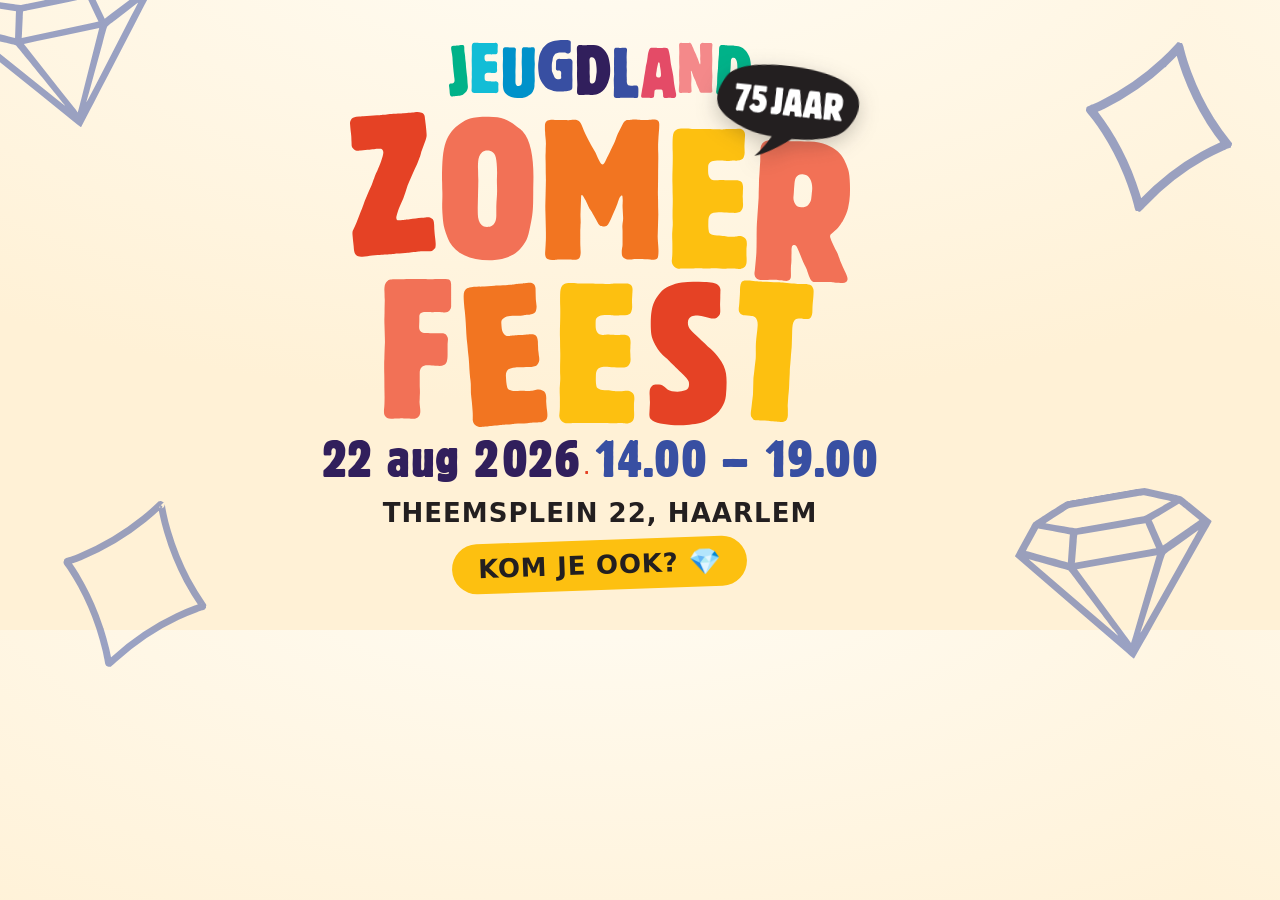
<file: og.html>
<!DOCTYPE html>
<html lang="nl">
<head>
<meta charset="UTF-8" />
<style>
  @font-face {
    font-family: "Block Berthold";
    src: url("assets/fonts/BlockBertholdCondensed.ttf") format("truetype");
    font-weight: 400 700; font-style: normal;
  }
  * { margin: 0; padding: 0; box-sizing: border-box; }
  html, body { width: 1200px; height: 630px; }
  body {
    font-family: "Barlow Semi Condensed", system-ui, sans-serif;
    background:
      radial-gradient(130% 120% at 50% -20%, #FFFDF6, #FFF1D6 70%);
    overflow: hidden;
    position: relative;
    display: flex;
    flex-direction: column;
    align-items: center;
    justify-content: center;
    text-align: center;
  }
  /* corner diamonds */
  .d { position: absolute; opacity: .5; }
  .d1 { top: -30px;  left: -30px;  width: 190px; rotate: -12deg; }
  .d2 { top: 40px;   right: -34px; width: 150px; rotate: 14deg; }
  .d3 { bottom: -40px; left: 60px; width: 150px; rotate: 18deg; }
  .d4 { bottom: -30px; right: -20px; width: 200px; rotate: -10deg; }

  .logo { height: 58px; margin-bottom: 14px; }
  .titlewrap { position: relative; width: 500px; margin-bottom: 6px; }
  .zomer { width: 100%; display: block; }
  .badge {
    position: absolute; top: -46px; right: -8px; width: 142px; rotate: 6deg;
    filter: drop-shadow(0 6px 10px rgba(35,31,32,.25));
  }
  .when {
    font-family: "Block Berthold", sans-serif;
    font-weight: 700; line-height: .95; letter-spacing: .5px;
  }
  .when .date { color: #311F5C; font-size: 52px; }
  .when .dot  { color: #E54225; }
  .when .time { color: #384FA2; font-size: 52px; }
  .meta {
    margin-top: 16px;
    font-weight: 700; text-transform: uppercase; letter-spacing: .04em;
    font-size: 26px; color: #231F20;
  }
  .cta {
    margin-top: 12px;
    display: inline-block;
    background: #FDC010; color: #231F20;
    font-weight: 700; text-transform: uppercase; letter-spacing: .03em;
    font-size: 26px; padding: 10px 26px; border-radius: 999px;
    rotate: -2deg;
  }
</style>
</head>
<body>
  <img class="d d1" src="assets/img/diamond-union-1.svg" alt="" />
  <img class="d d2" src="assets/img/diamond-2.svg" alt="" />
  <img class="d d3" src="assets/img/diamond-1.svg" alt="" />
  <img class="d d4" src="assets/img/diamond-union-2.svg" alt="" />

  <img class="logo" src="assets/img/jeugdland-logo.svg" alt="Jeugdland" />

  <div class="titlewrap">
    <img class="zomer" src="assets/img/zomerfeest.svg" alt="Zomerfeest" />
    <img class="badge" src="assets/img/badge-75jaar.svg" alt="75 jaar" />
  </div>

  <div class="when">
    <span class="date">22 aug 2026</span>
    <span class="dot"> · </span>
    <span class="time">14.00 – 19.00</span>
  </div>

  <div class="meta">Theemsplein 22, Haarlem</div>
  <div class="cta">Kom je ook? 💎</div>
</body>
</html>
</file>
